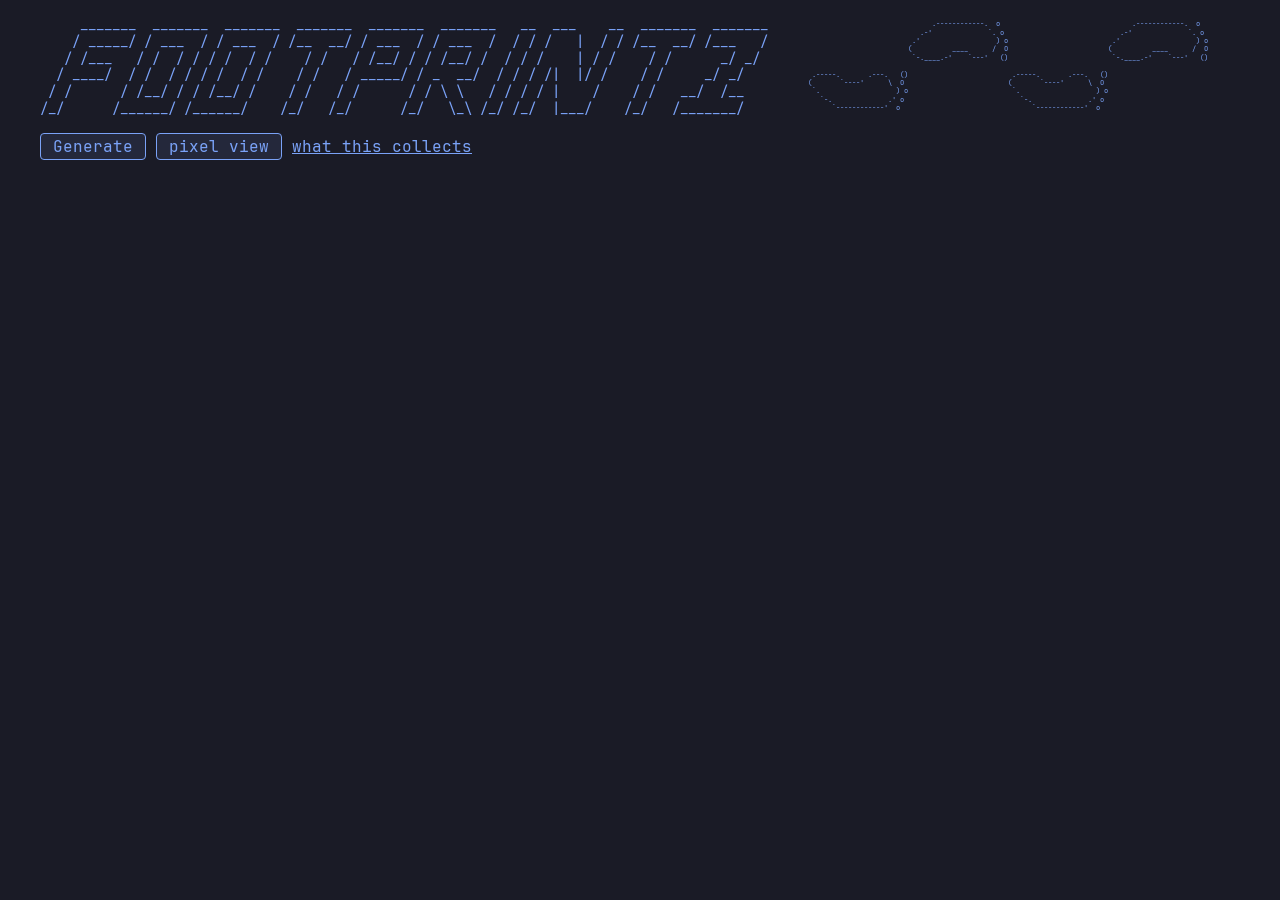
<file: site/index.html>
<!doctype html>
<html lang="en">
<head>
  <meta charset="utf-8">
  <meta name="viewport" content="width=device-width, initial-scale=1">
  <title>footprintz</title>
  <link rel="stylesheet" href="css/style.css">
  <link rel="icon" href="favicon.svg" type="image/svg+xml">
  <script type="module" src="js/main.js"></script>
</head>
<body>
  <main>
    <header id="masthead">
      <pre id="logo" role="heading" aria-level="1" aria-label="footprintz">     _______  _______  _______  _______  _______  _______   __  ___    __  _______  _______
    / _____/ / ___  / / ___  / /__  __/ / ___  / / ___  /  / / /   |  / / /__  __/ /___   /
   / /___   / /  / / / /  / /    / /   / /__/ / / /__/ /  / / /    | / /    / /      _/ _/
  / ____/  / /  / / / /  / /    / /   / _____/ / _  __/  / / / /|  |/ /    / /     _/ _/
 / /      / /__/ / / /__/ /    / /   / /      / / \ \   / / / / |    /    / /   __/  /__
/_/      /______/ /______/    /_/   /_/      /_/   \_\ /_/ /_/  |___/    /_/   /_______/</pre>
      <pre id="treadmill" role="img" aria-label="Footprints walking on a treadmill."></pre>
    </header>
    <p>
      <button id="generate" type="button">Generate</button>
      <button id="view-toggle" type="button">pixel view</button>
      <a href="privacy.html">what this collects</a>
    </p>
    <div id="layout">
      <pre id="art" role="img" aria-label="Flower appears here after Generate."></pre>
      <canvas id="pixels" role="img" aria-label="Flower appears here after Generate." hidden></canvas>
      <section id="report"></section>
    </div>
    <section id="summary"></section>
  </main>
</body>
</html>
</file>
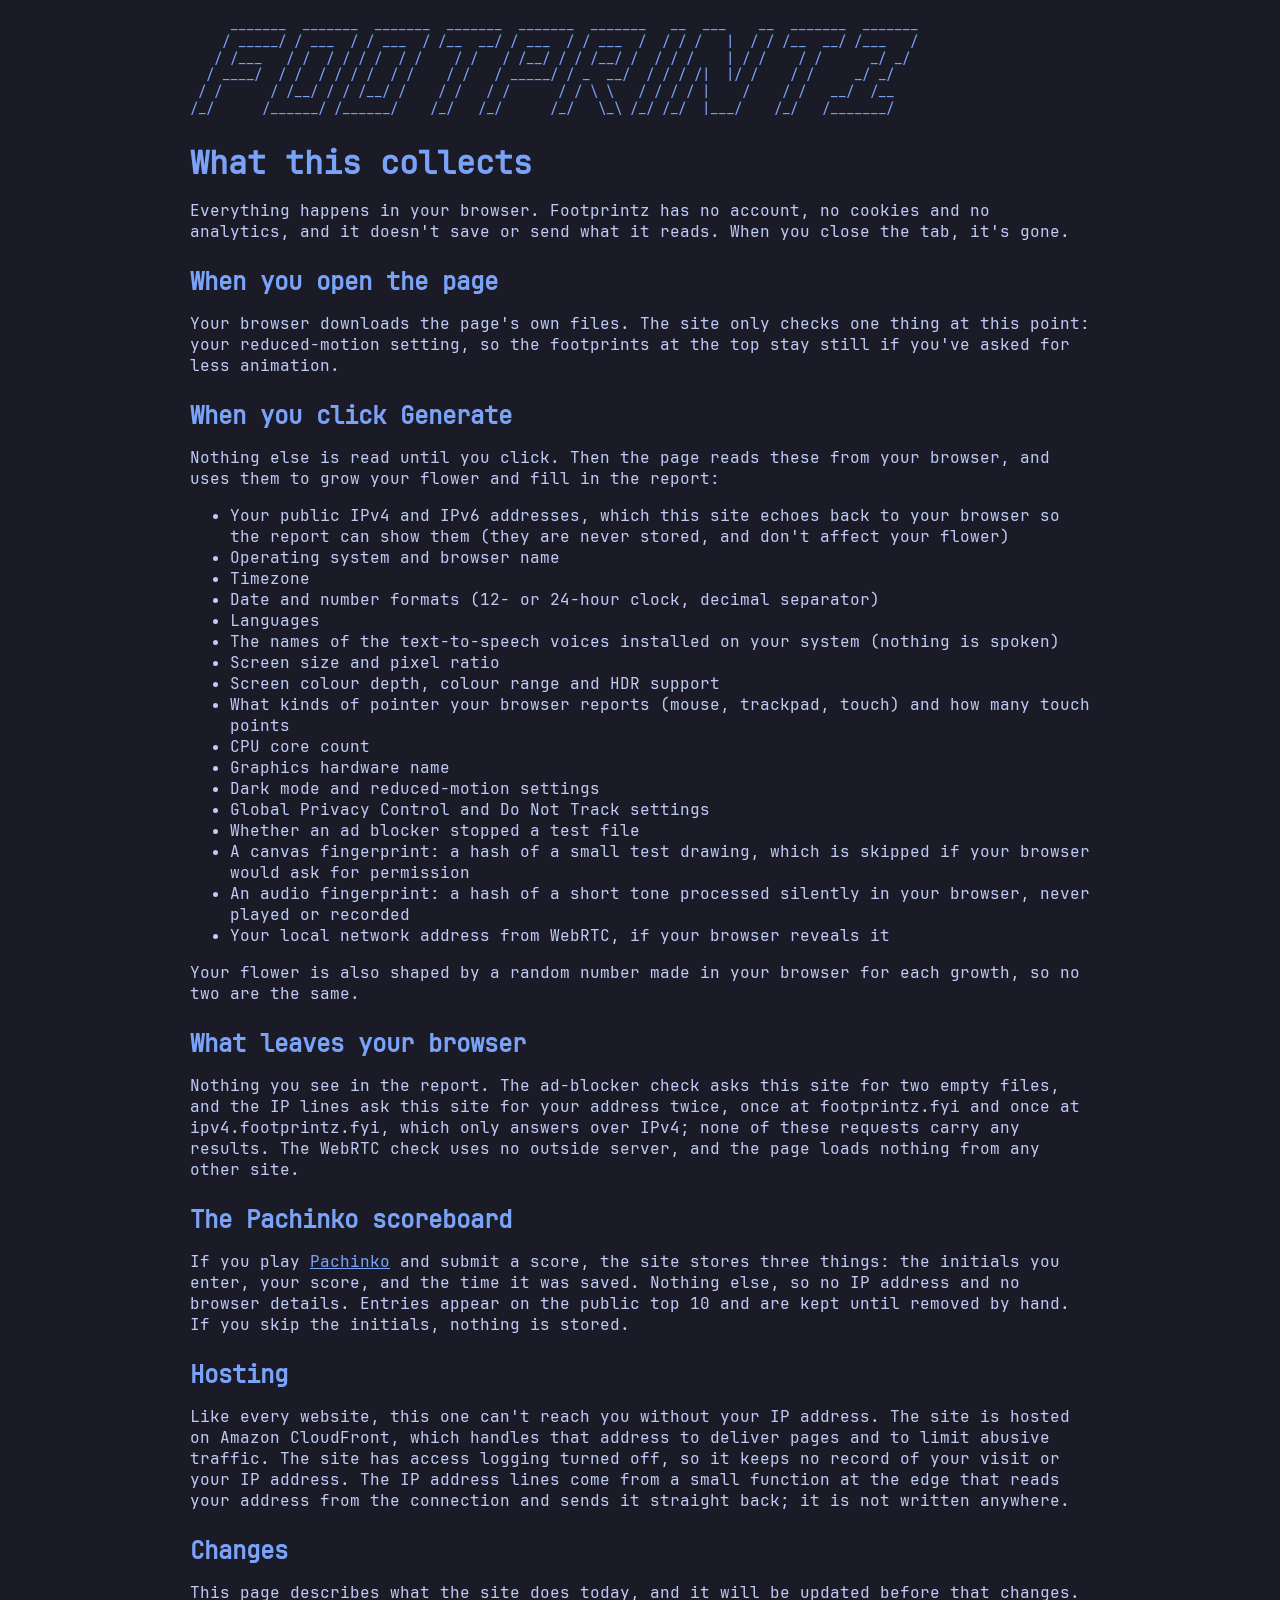
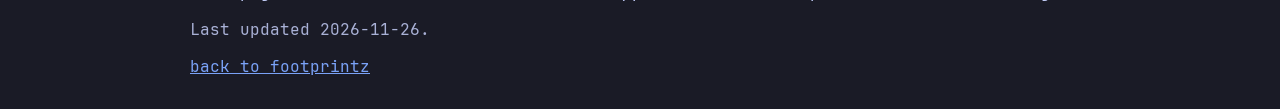
<file: site/privacy.html>
<!doctype html>
<html lang="en">
<head>
  <meta charset="utf-8">
  <meta name="viewport" content="width=device-width, initial-scale=1">
  <title>what footprintz collects</title>
  <link rel="stylesheet" href="css/style.css">
  <link rel="icon" href="favicon.svg" type="image/svg+xml">
</head>
<body>
  <main class="page">
    <pre id="logo" role="img" aria-label="footprintz">     _______  _______  _______  _______  _______  _______   __  ___    __  _______  _______
    / _____/ / ___  / / ___  / /__  __/ / ___  / / ___  /  / / /   |  / / /__  __/ /___   /
   / /___   / /  / / / /  / /    / /   / /__/ / / /__/ /  / / /    | / /    / /      _/ _/
  / ____/  / /  / / / /  / /    / /   / _____/ / _  __/  / / / /|  |/ /    / /     _/ _/
 / /      / /__/ / / /__/ /    / /   / /      / / \ \   / / / / |    /    / /   __/  /__
/_/      /______/ /______/    /_/   /_/      /_/   \_\ /_/ /_/  |___/    /_/   /_______/</pre>
    <h1>What this collects</h1>
    <p>Everything happens in your browser. Footprintz has no account, no cookies and no analytics, and it doesn't save or send what it reads. When you close the tab, it's gone.</p>

    <h2>When you open the page</h2>
    <p>Your browser downloads the page's own files. The site only checks one thing at this point: your reduced-motion setting, so the footprints at the top stay still if you've asked for less animation.</p>

    <h2>When you click Generate</h2>
    <p>Nothing else is read until you click. Then the page reads these from your browser, and uses them to grow your flower and fill in the report:</p>
    <ul>
      <li>Your public IPv4 and IPv6 addresses, which this site echoes back to your browser so the report can show them (they are never stored, and don't affect your flower)</li>
      <li>Operating system and browser name</li>
      <li>Timezone</li>
      <li>Date and number formats (12- or 24-hour clock, decimal separator)</li>
      <li>Languages</li>
      <li>The names of the text-to-speech voices installed on your system (nothing is spoken)</li>
      <li>Screen size and pixel ratio</li>
      <li>Screen colour depth, colour range and HDR support</li>
      <li>What kinds of pointer your browser reports (mouse, trackpad, touch) and how many touch points</li>
      <li>CPU core count</li>
      <li>Graphics hardware name</li>
      <li>Dark mode and reduced-motion settings</li>
      <li>Global Privacy Control and Do Not Track settings</li>
      <li>Whether an ad blocker stopped a test file</li>
      <li>A canvas fingerprint: a hash of a small test drawing, which is skipped if your browser would ask for permission</li>
      <li>An audio fingerprint: a hash of a short tone processed silently in your browser, never played or recorded</li>
      <li>Your local network address from WebRTC, if your browser reveals it</li>
    </ul>
    <p>Your flower is also shaped by a random number made in your browser for each growth, so no two are the same.</p>

    <h2>What leaves your browser</h2>
    <p>Nothing you see in the report. The ad-blocker check asks this site for two empty files, and the IP lines ask this site for your address twice, once at footprintz.fyi and once at ipv4.footprintz.fyi, which only answers over IPv4; none of these requests carry any results. The WebRTC check uses no outside server, and the page loads nothing from any other site.</p>

    <h2>The Pachinko scoreboard</h2>
    <p>If you play <a href="/pachinko/">Pachinko</a> and submit a score, the site stores three things: the initials you enter, your score, and the time it was saved. Nothing else, so no IP address and no browser details. Entries appear on the public top 10 and are kept until removed by hand. If you skip the initials, nothing is stored.</p>
    <h2>Hosting</h2>
    <p>Like every website, this one can't reach you without your IP address. The site is hosted on Amazon CloudFront, which handles that address to deliver pages and to limit abusive traffic. The site has access logging turned off, so it keeps no record of your visit or your IP address. The IP address lines come from a small function at the edge that reads your address from the connection and sends it straight back; it is not written anywhere.</p>

    <h2>Changes</h2>
    <p>This page describes what the site does today, and it will be updated before that changes.</p>
    <p class="note">Last updated 2026-11-26.</p>
    <p><a href="index.html">back to footprintz</a></p>
  </main>
</body>
</html>
</file>
<file: site/css/style.css>
/* Self-hosted font: keeps the CSP at 'self' (no Google Fonts request) */
@font-face {
  font-family: "JetBrains Mono";
  src: url("../fonts/JetBrainsMono-Regular.woff2") format("woff2");
  font-display: swap; /* show fallback text at once, swap in the font when it loads */
}

body {
  margin: 0;
  padding: 16px;
  background: #1a1b26;
  color: #c0caf5;
  /* fallback "monospace" keeps the art aligned when web fonts are blocked (Tor Safer level) */
  font-family: "JetBrains Mono", monospace;
}

a {
  color: #7aa2f7; /* the default purple is hard to read on the dark background */
}

/* Generate: buttons don't inherit the page font, so it's set here explicitly */
button {
  font: inherit;               /* same family and size as the page, not the browser's default */
  color: #7aa2f7;              /* the link and wordmark colour */
  background: #24283b;         /* a step lighter than the page, so it reads as a control */
  border: 1px solid #7aa2f7;
  border-radius: 4px;
  padding: 2px 12px;
  cursor: pointer;             /* the hand cursor, like a link */
}

button:hover {
  background: #2f354f;         /* a little lighter on hover */
}

button:focus-visible {
  outline: 2px solid #7dcfff;  /* keyboard focus ring; focus-visible skips it on mouse clicks */
  outline-offset: 2px;
}

button:disabled {
  opacity: 0.5;                /* greyed out while the signals are being collected */
  cursor: wait;
}

/* one centred column: every section shares its left and right edges */
main {
  max-width: 1200px;     /* wide enough for the art plus a ~70-character report column */
  margin: 0 auto;        /* auto side margins centre the column in the window */
}

/* page header: the wordmark, with the treadmill to its right */
#masthead {
  display: flex;
  flex-wrap: wrap;       /* the treadmill drops below the wordmark when there's no room */
  align-items: center;
  gap: 16px 40px;
  margin-bottom: 16px;
}

#logo,
#treadmill {
  margin: 0;
  max-width: 100%;
  overflow: hidden;      /* both are sized to fit, so neither should ever scroll */
  font-family: inherit;
  font-size: 14px;
  font-variant-ligatures: none; /* JetBrains Mono would join == and |= into single symbols */
  line-height: 1.2;
  white-space: pre;
}

#logo {
  flex: none;            /* keeps its full width; the treadmill takes what's left */
  color: #7aa2f7;
  /* 55 = the wordmark's width in font sizes (91 cells at 0.6 each), so it always fits a phone */
  font-size: min(14px, calc((100vw - 32px) / 55));
}

#treadmill {
  flex: 1 1 300px;       /* fills the header out to the right edge of the page */
  min-width: 0;          /* lets it shrink with the window */
  color: #7aa2f7;        /* the same colour as the wordmark */
  font-size: 7px;        /* shorter than the wordmark, with the feet still readable */
}

/* fastfetch layout: art on the left, text on the right */
#layout {
  display: flex;
  align-items: flex-start;
  gap: 32px;
}

#art {
  flex: none;            /* keeps its full width beside the report */
  margin: 0;
  font-family: inherit;  /* <pre> defaults to the system monospace, not the body's font */
  /* 16px, or smaller on a narrow phone so the 30em-wide box fits the screen (like #logo) */
  font-size: min(16px, calc((100vw - 32px) / 30));
  font-variant-ligatures: none; /* JetBrains Mono would join |= and /= into single symbols */
  white-space: pre;      /* the art must never wrap, or the flower falls apart */
  overflow-x: auto;      /* safety net: a wider fallback font scrolls the art instead of the page */
  overflow-y: hidden;    /* without this, overflow-x: auto also adds a vertical scrollbar */
  line-height: 1.2;
  /* the pixel view's box in em: 480 x 640 at 16px, and it shrinks with the font on a phone,
     just as the canvas does, so nothing on the page moves on a view switch.
     The art itself is 28.8em x 38.4em (48 cells x 0.6em, 32 lines x 1.2em) */
  width: 30em;
  height: 40em;
  max-width: 100%;
}

/* pixel view: the canvas is only 48 x 64, so CSS blows it up 10 times.
   No display rule here: one would override the hidden attribute the toggle uses. */
#pixels {
  flex: none;                 /* keeps its full width beside the report, like #art */
  width: 480px;               /* 10 x 48; the height follows the canvas's shape (640px) */
  height: auto;               /* keeps the 3:4 shape when max-width shrinks it */
  max-width: 100%;            /* a narrow phone shrinks the flower instead of scrolling */
  image-rendering: pixelated; /* enlarge by repeating pixels, not blurring between them */
}

#report {
  flex: 1;               /* fills the rest of the row, so its right edge is the column's */
  min-width: 0;          /* lets long values wrap instead of widening the page */
  overflow-wrap: anywhere;
}

#summary {
  margin-top: 24px;      /* no max-width: it spans the column, so its right edge matches the report's */
}

/* privacy and 404 pages */
.page {
  max-width: 90ch;
}

.page h1 {
  margin: 24px 0 8px;
  color: #7aa2f7;
}

.page h2 {
  margin-top: 24px;
}

h2 {
  margin: 0 0 8px;
  color: #7aa2f7;
}

h3 {
  margin: 16px 0 4px;
  font-size: 1em;
  color: #e0af68;
}

.line {
  margin: 2px 0;
}

.label {
  color: #7dcfff;
}

.tag-hidden,
.tag-spoofed {
  color: #e0af68;
}

.tag-pending {
  color: #828bb8;        /* dim: a placeholder, not a finding; 5.16:1 on the page (WCAG AA needs 4.5) */
}

.clue,
.note {
  color: #a9b1d6;
}

.previewed {
  opacity: 0.4;          /* what a previewed fix would hide */
  text-decoration: line-through;
}

.closing {
  margin: 16px 0 8px;
}

/* below ~900px, the art stacks above the text: the art alone is about 460px wide */
@media (max-width: 900px) {
  #layout {
    flex-direction: column;
  }
}
</file>
